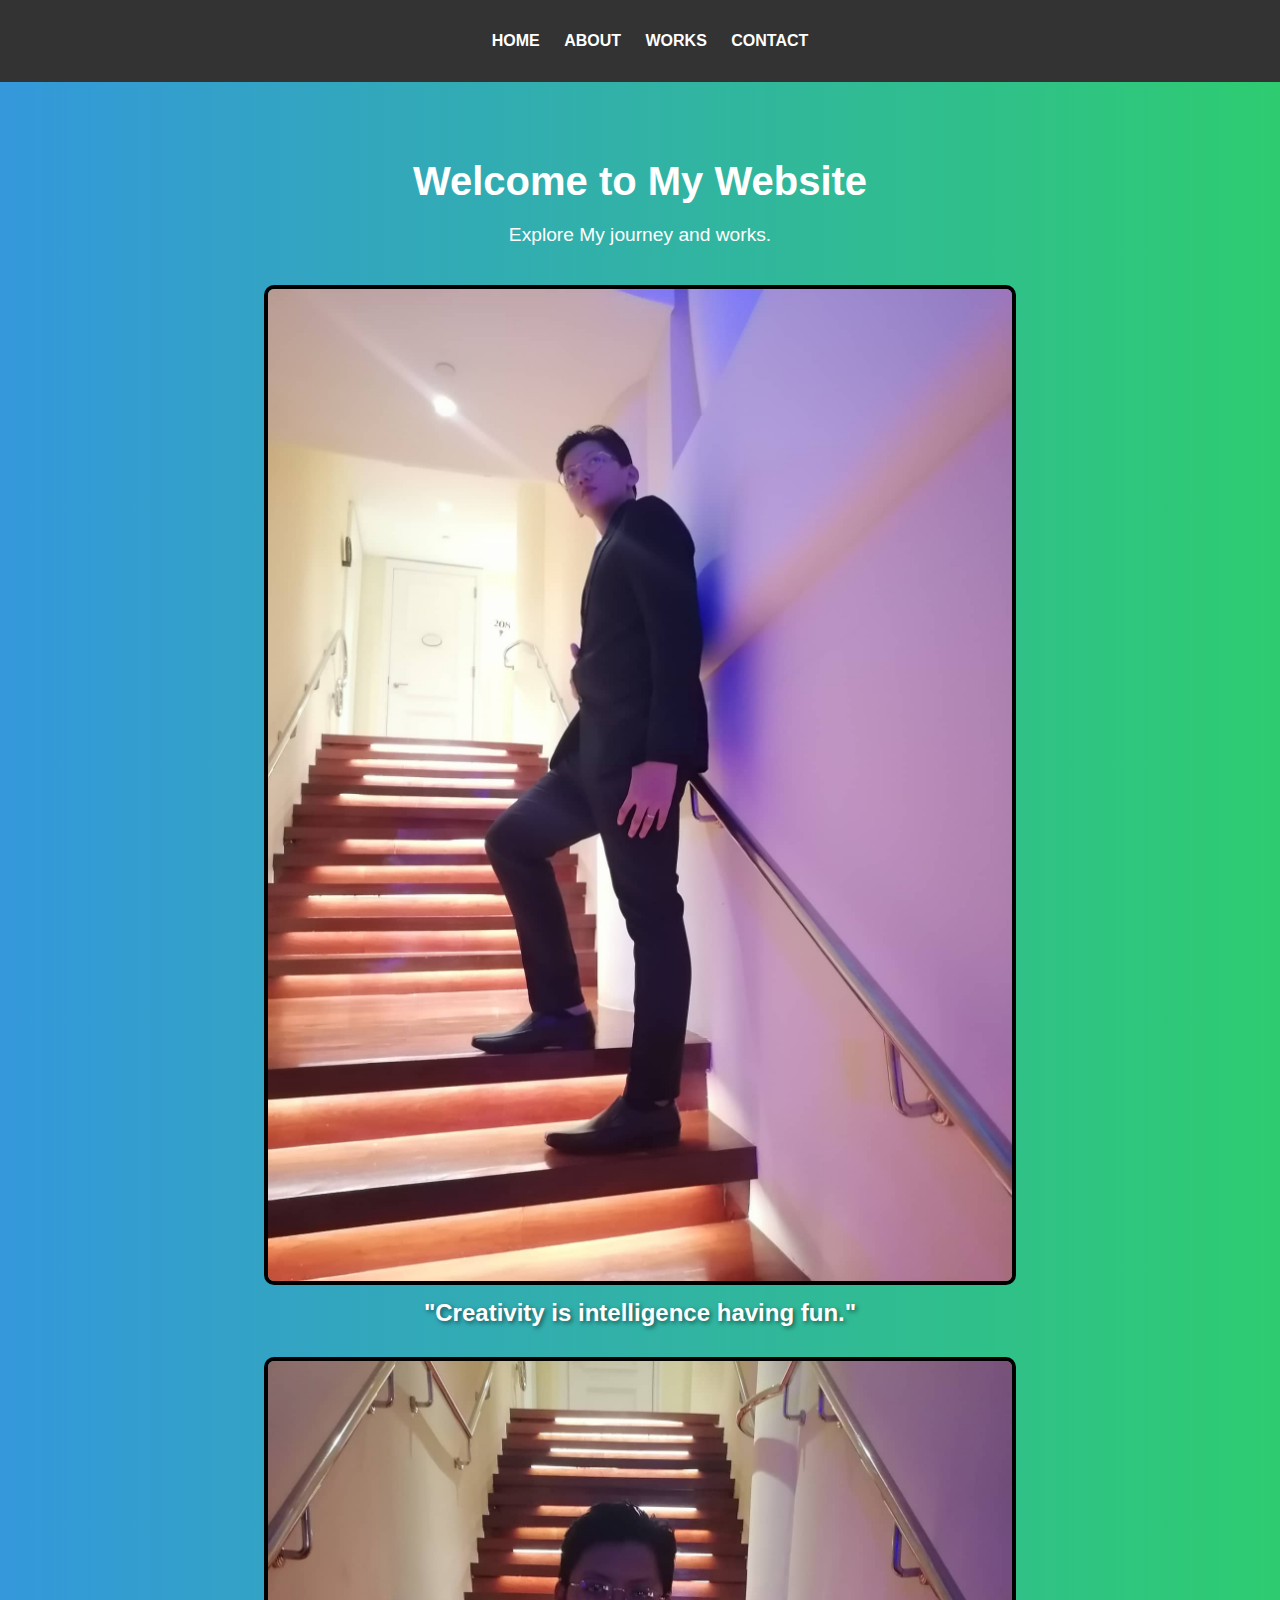
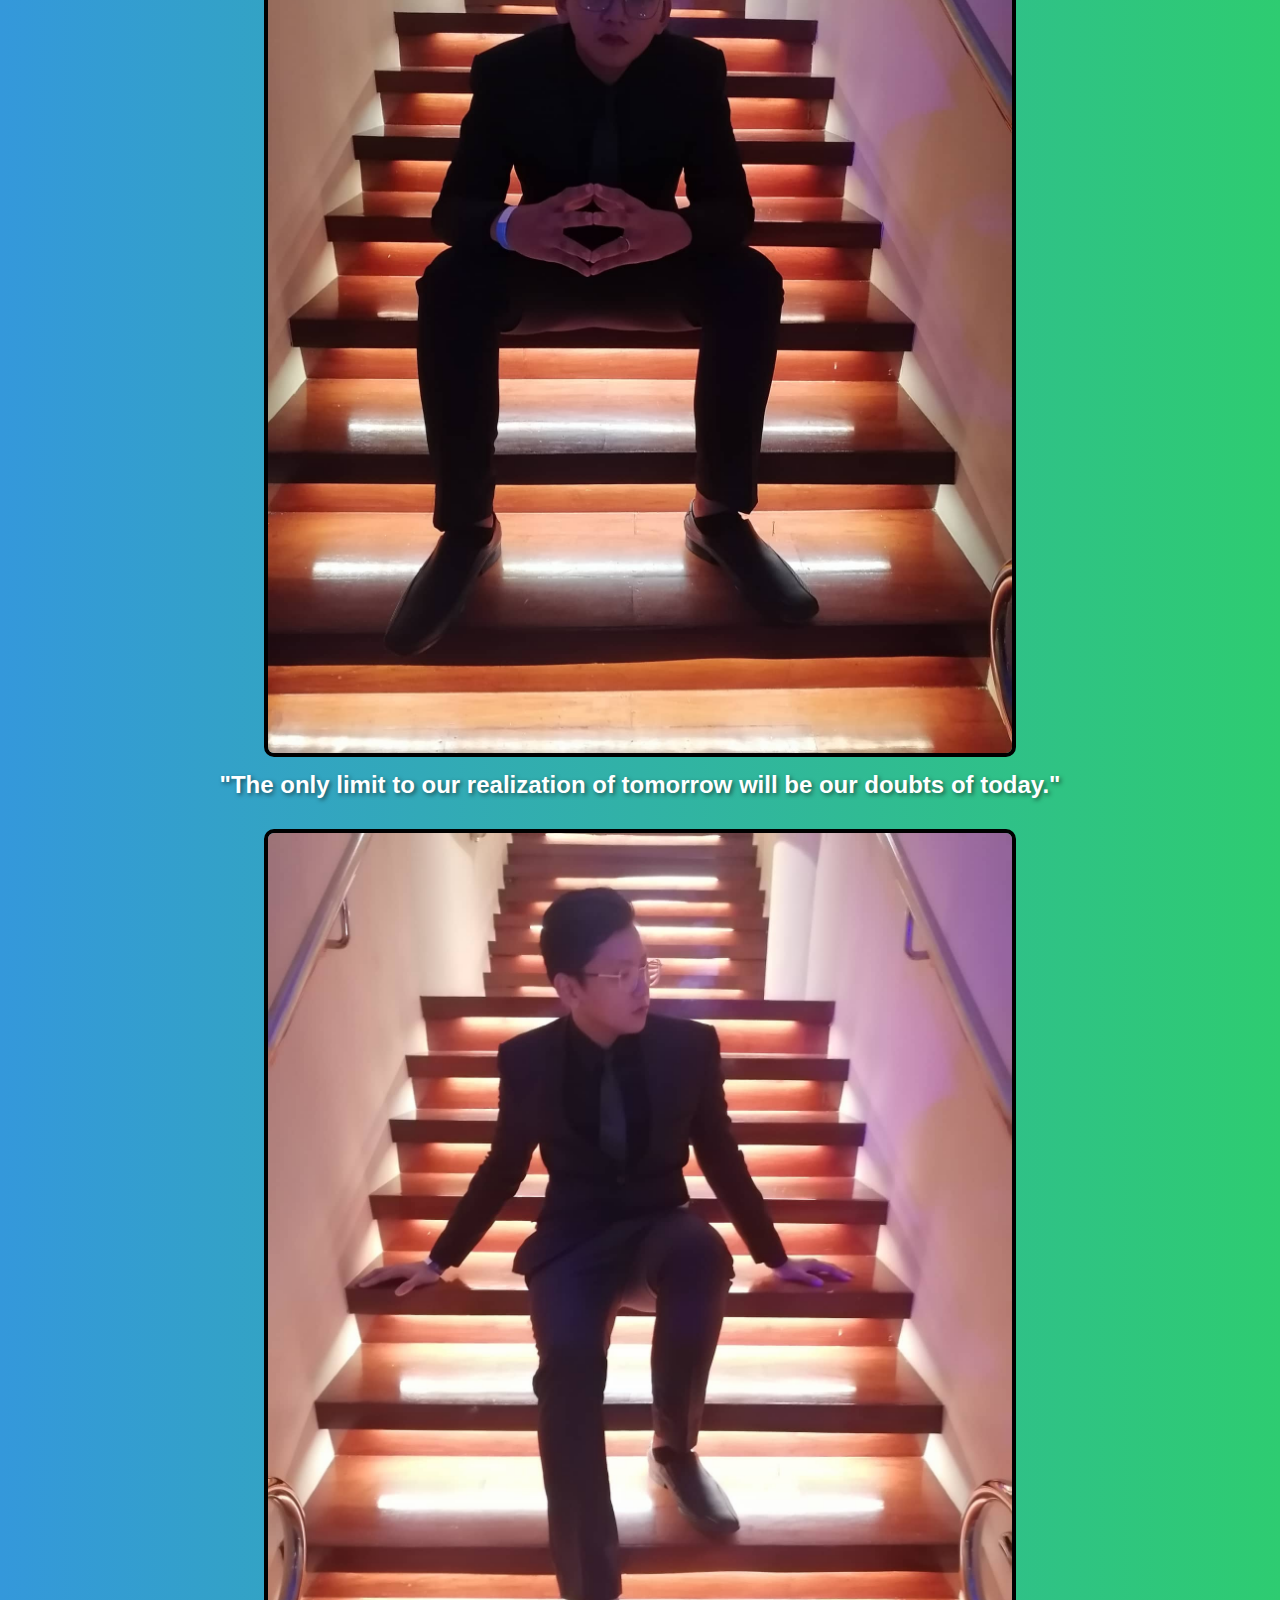
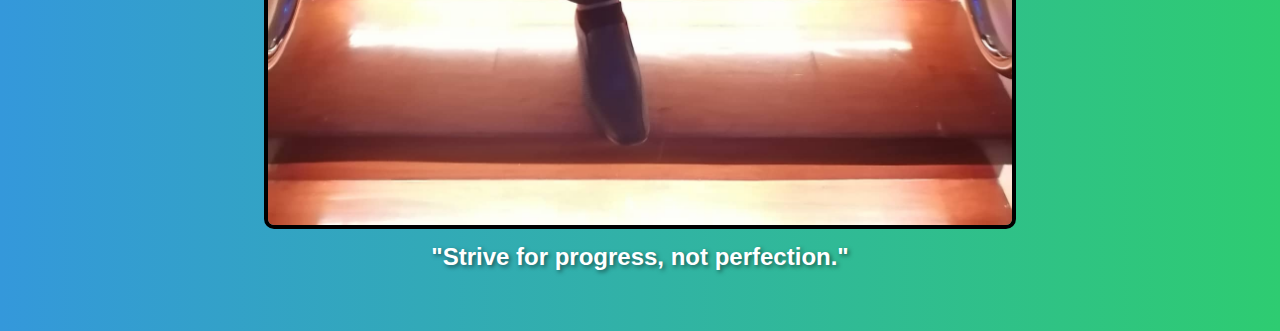
<file: index.html>
<!DOCTYPE html>
<html lang="en">

<head>
  <meta charset="UTF-8">
  <meta name="viewport" content="width=device-width, initial-scale=1.0">
  <title>Home</title>
  <link rel="stylesheet" href="style.css">
</head>

<body>
  <header>
    <nav>
      <ul>
        <li><a href="index.html">HOME</a></li>
        <li><a href="about.html">ABOUT</a></li>
        <li><a href="works.html">WORKS</a></li>
        <li><a href="contact.html">CONTACT</a></li>
      </ul>
    </nav>
  </header>

  <section class="hero">
    <h1>Welcome to My Website</h1>
    <p>Explore My journey and works.</p>
    <div class="image-container">
      <img src="image/1.jpg" alt="Image 1">
      <div class="quote">"Creativity is intelligence having fun."</div>
      <img src="image/2.jpg" alt="Image 2">
      <div class="quote">"The only limit to our realization of tomorrow will be our doubts of today."</div>
      <img src="image/3.jpg" alt="Image 3">
      <div class="quote">"Strive for progress, not perfection."</div>
    </div>
  </section>

  <script>
    document.addEventListener('DOMContentLoaded', function () {
      // Add a simple hover effect to navigation links
      const navLinks = document.querySelectorAll('nav a');
      navLinks.forEach(link => {
        link.addEventListener('mouseover', function () {
          this.style.color = '#3498db'; // Change the color on hover
        });

        link.addEventListener('mouseout', function () {
          this.style.color = '#fff'; // Change back to the original color
        });
      });
    });
  </script>
</body>

</html>
</file>
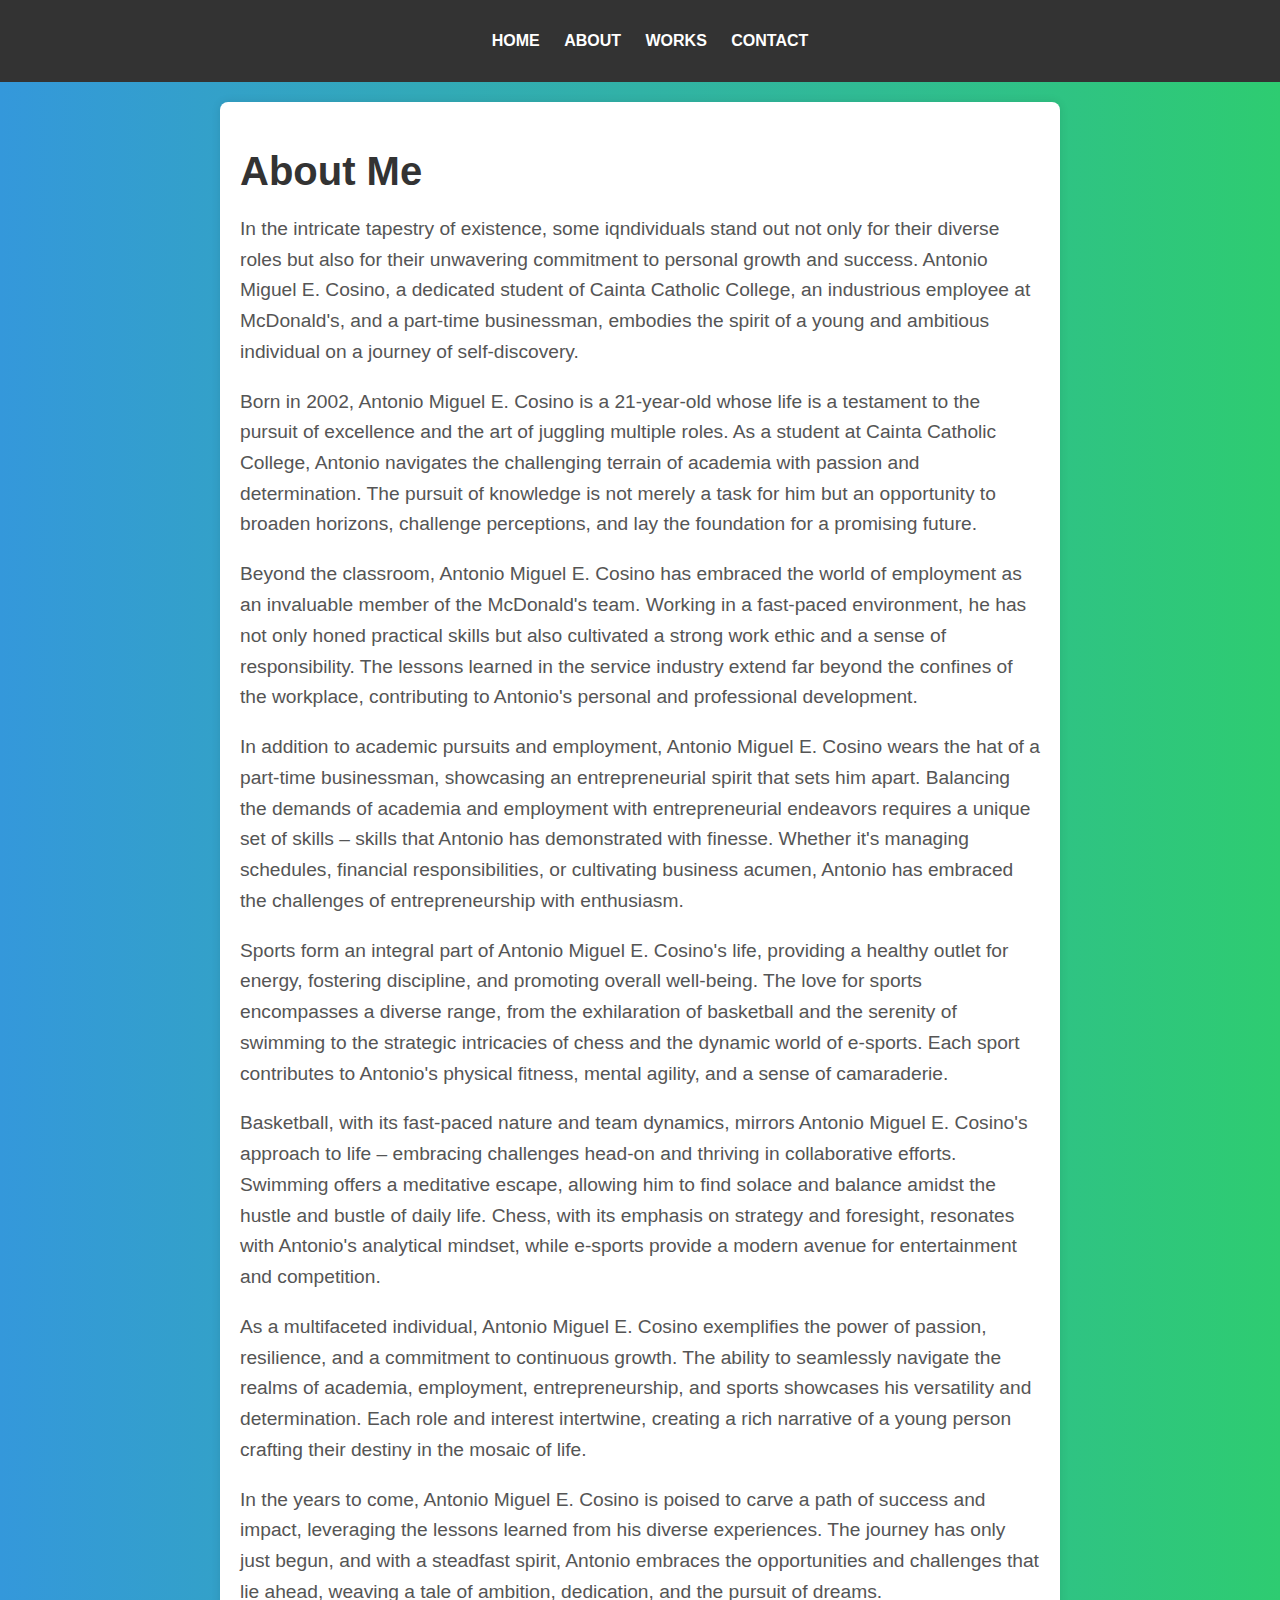
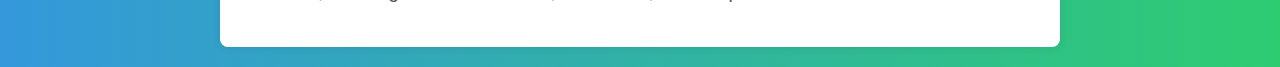
<file: about.html>
<!DOCTYPE html>
<html lang="en">

<head>
  <meta charset="UTF-8">
  <meta name="viewport" content="width=device-width, initial-scale=1.0">
  <link rel="stylesheet" href="style.css">
  <title>About Me</title>
</head>

<body>

  <header>
    <nav>
      <ul>
        <li><a href="index.html">HOME</a></li>
        <li><a href="about.html">ABOUT</a></li>
        <li><a href="works.html">WORKS</a></li>
        <li><a href="contact.html">CONTACT</a></li>
      </ul>
    </nav>
  </header>

  <section class="about">
    <h1>About Me</h1>
    <p>In the intricate tapestry of existence, some iqndividuals stand out not only for their diverse roles but also for their unwavering commitment to personal growth and success. Antonio Miguel E. Cosino, a dedicated student of Cainta Catholic College, an industrious employee at McDonald's, and a part-time businessman, embodies the spirit of a young and ambitious individual on a journey of self-discovery.</p>

     <p> Born in 2002, Antonio Miguel E. Cosino is a 21-year-old whose life is a testament to the pursuit of excellence and the art of juggling multiple roles. As a student at Cainta Catholic College, Antonio navigates the challenging terrain of academia with passion and determination. The pursuit of knowledge is not merely a task for him but an opportunity to broaden horizons, challenge perceptions, and lay the foundation for a promising future.</p>

      <p>Beyond the classroom, Antonio Miguel E. Cosino has embraced the world of employment as an invaluable member of the McDonald's team. Working in a fast-paced environment, he has not only honed practical skills but also cultivated a strong work ethic and a sense of responsibility. The lessons learned in the service industry extend far beyond the confines of the workplace, contributing to Antonio's personal and professional development.</p>

      <p>In addition to academic pursuits and employment, Antonio Miguel E. Cosino wears the hat of a part-time businessman, showcasing an entrepreneurial spirit that sets him apart. Balancing the demands of academia and employment with entrepreneurial endeavors requires a unique set of skills – skills that Antonio has demonstrated with finesse. Whether it's managing schedules, financial responsibilities, or cultivating business acumen, Antonio has embraced the challenges of entrepreneurship with enthusiasm.</p>

      <p>Sports form an integral part of Antonio Miguel E. Cosino's life, providing a healthy outlet for energy, fostering discipline, and promoting overall well-being. The love for sports encompasses a diverse range, from the exhilaration of basketball and the serenity of swimming to the strategic intricacies of chess and the dynamic world of e-sports. Each sport contributes to Antonio's physical fitness, mental agility, and a sense of camaraderie.</p>

      <p>Basketball, with its fast-paced nature and team dynamics, mirrors Antonio Miguel E. Cosino's approach to life – embracing challenges head-on and thriving in collaborative efforts. Swimming offers a meditative escape, allowing him to find solace and balance amidst the hustle and bustle of daily life. Chess, with its emphasis on strategy and foresight, resonates with Antonio's analytical mindset, while e-sports provide a modern avenue for entertainment and competition.</p>

     <p>As a multifaceted individual, Antonio Miguel E. Cosino exemplifies the power of passion, resilience, and a commitment to continuous growth. The ability to seamlessly navigate the realms of academia, employment, entrepreneurship, and sports showcases his versatility and determination. Each role and interest intertwine, creating a rich narrative of a young person crafting their destiny in the mosaic of life.</p> 

      <p>In the years to come, Antonio Miguel E. Cosino is poised to carve a path of success and impact, leveraging the lessons learned from his diverse experiences. The journey has only just begun, and with a steadfast spirit, Antonio embraces the opportunities and challenges that lie ahead, weaving a tale of ambition, dedication, and the pursuit of dreams.</p>
    
  </section>

</body>

</html>
</file>
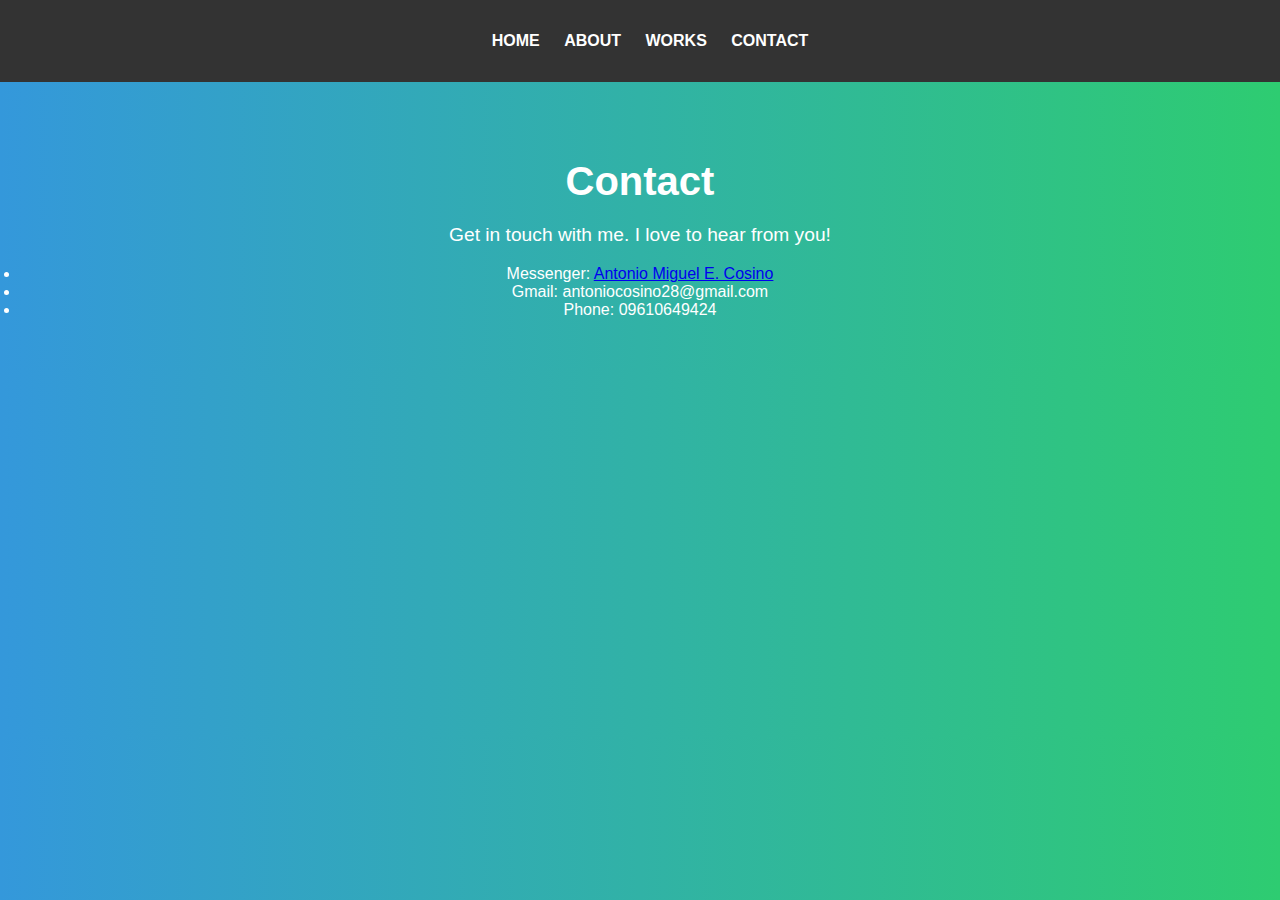
<file: contact.html>
<!DOCTYPE html>
<html lang="en">

<head>
  <meta charset="UTF-8">
  <meta name="viewport" content="width=device-width, initial-scale=1.0">
  <link rel="stylesheet" href="style.css">
  <title>Contact</title>
</head>

<body>
  <header>
    <nav>
      <ul>
        <li><a href="index.html">HOME</a></li>
        <li><a href="about.html">ABOUT</a></li>
        <li><a href="works.html">WORKS</a></li>
        <li><a href="contact.html">CONTACT</a></li>
      </ul>
    </nav>
  </header>
  <section class="hero">
  <h1>Contact</h1>
  <p>Get in touch with me. I love to hear from you!</p>
  <li>Messenger: <a href="https://www.facebook.com/antonymichael.cosino" target="_blank">Antonio Miguel E. Cosino</a></li>
  <li>Gmail: antoniocosino28@gmail.com</li>
  <li>Phone: 09610649424</li>
</section>
  

  
</body>

</html>
</file>
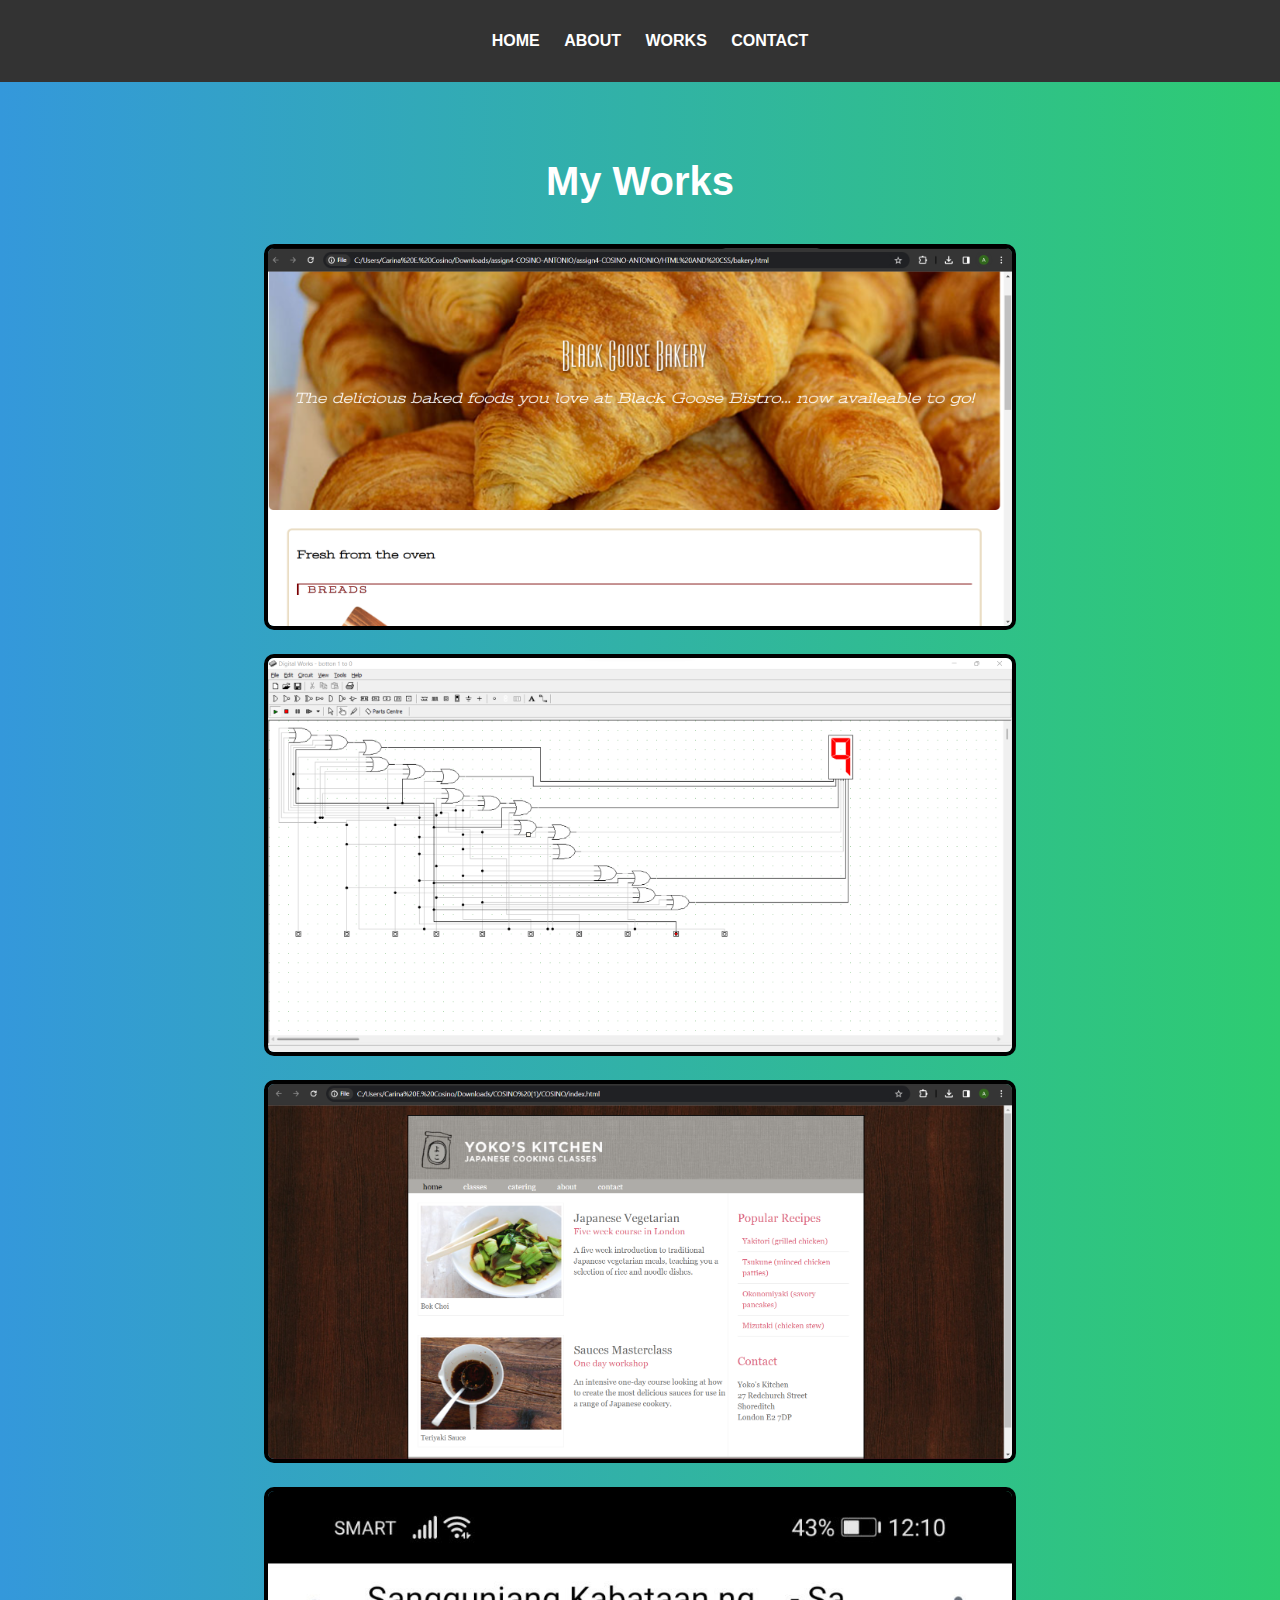
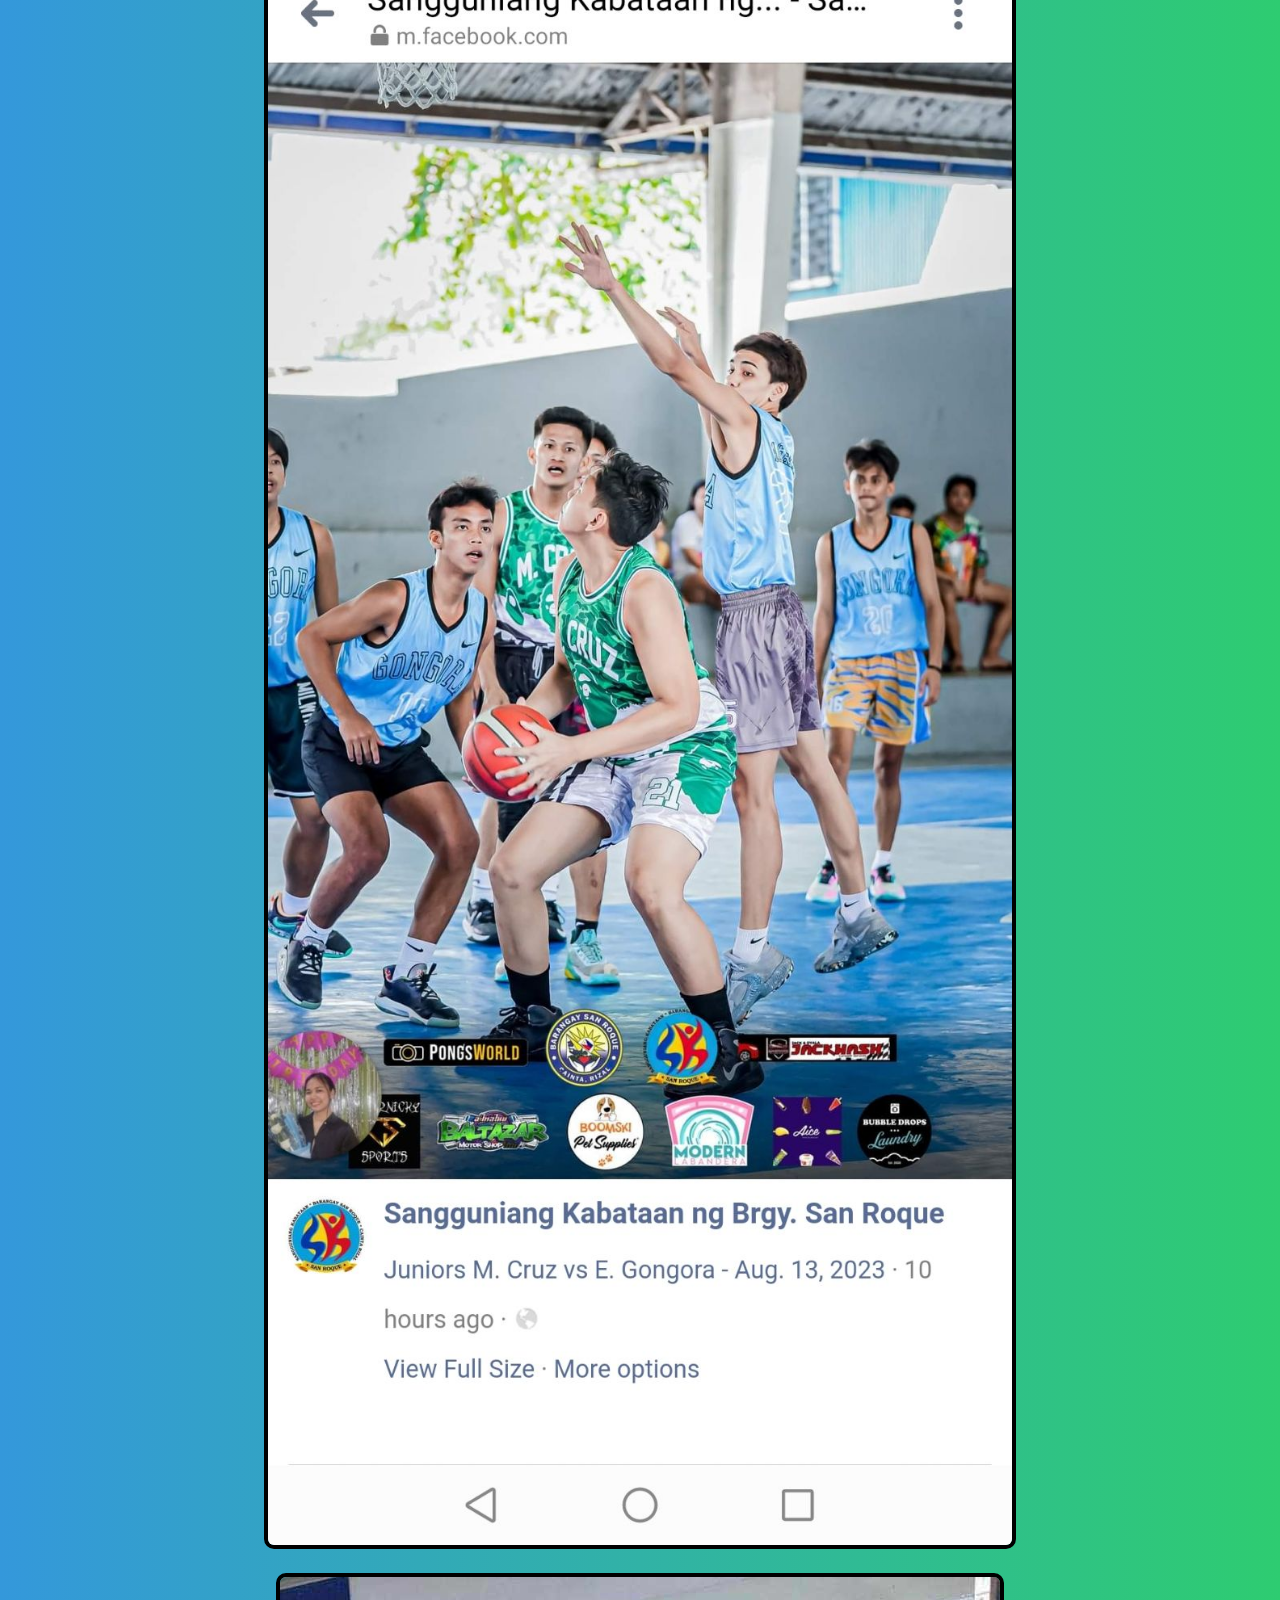
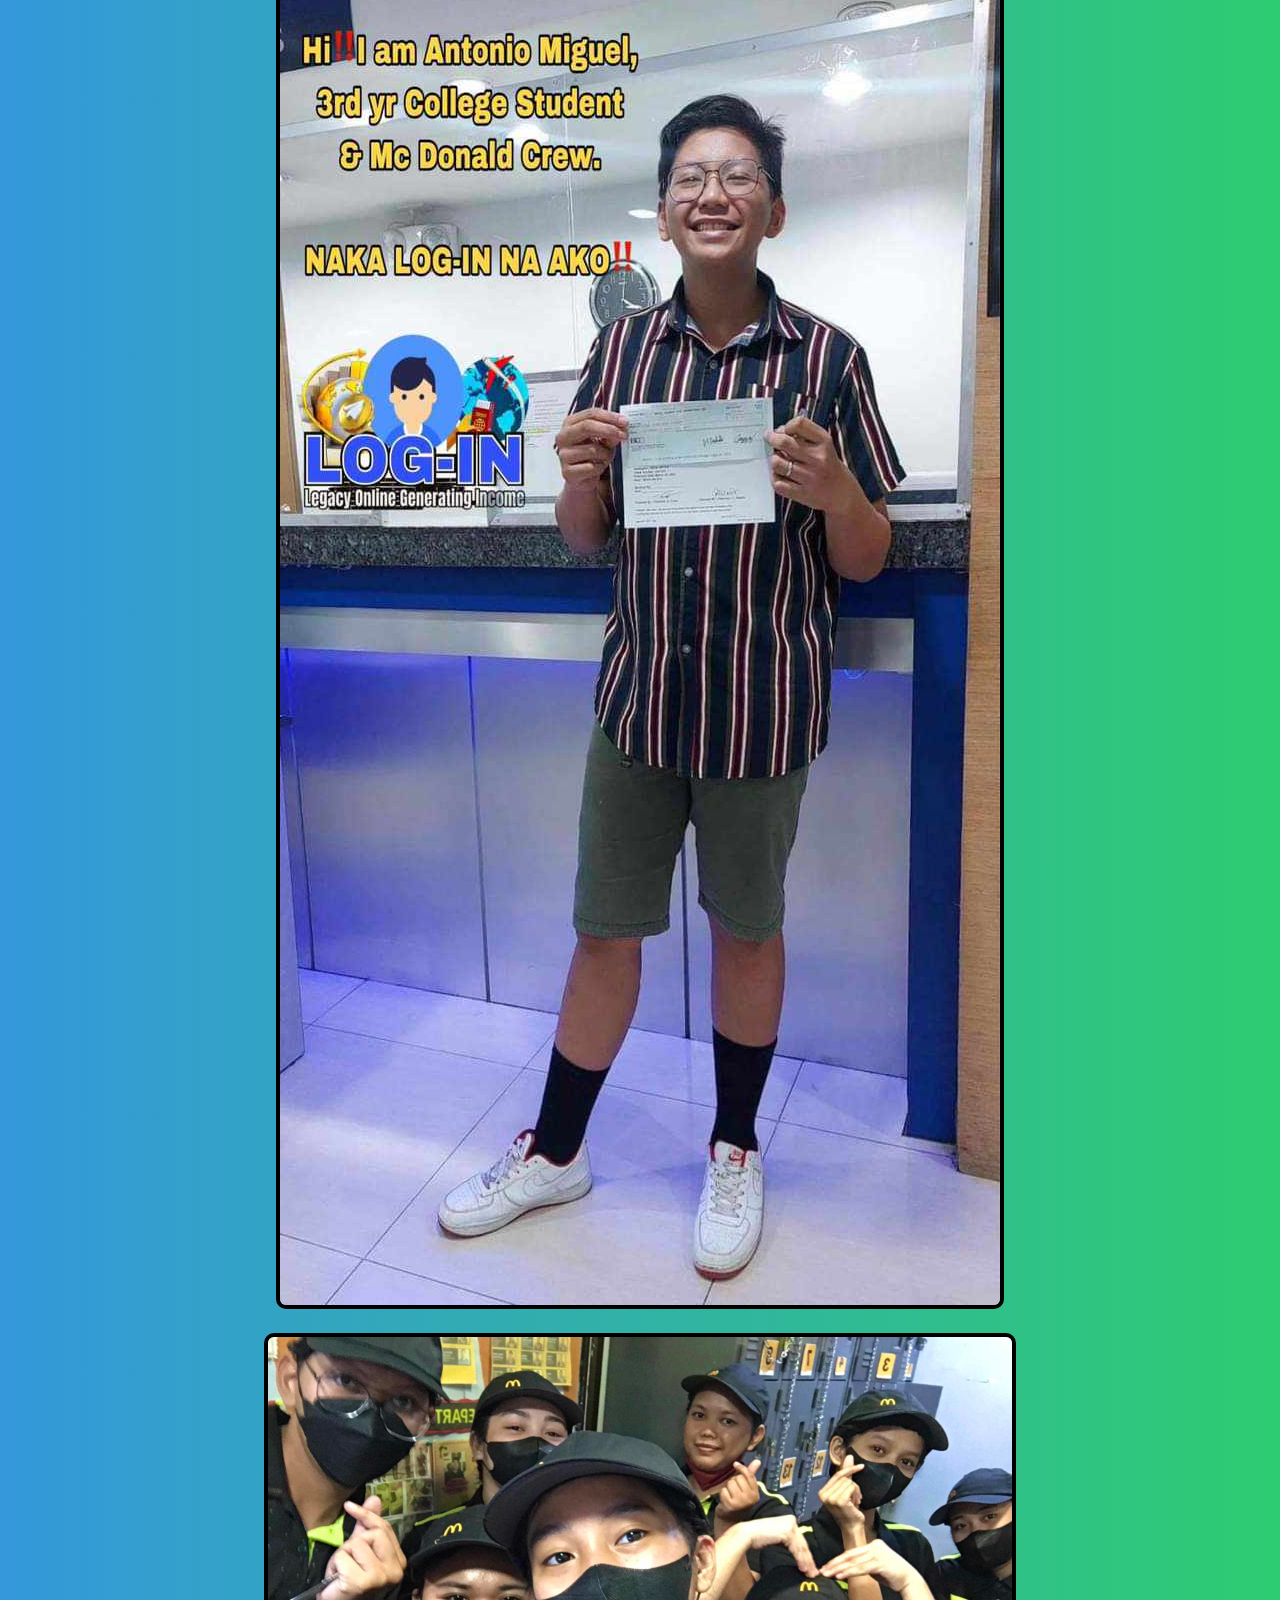
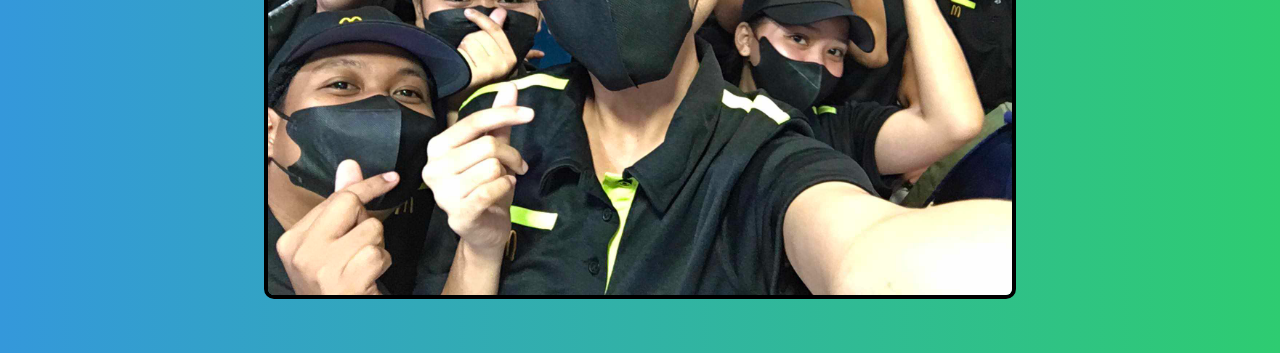
<file: works.html>
<!DOCTYPE html>
<html lang="en">

<head>
  <meta charset="UTF-8">
  <meta name="viewport" content="width=device-width, initial-scale=1.0">
  <link rel="stylesheet" href="style.css">
  <title>Works</title>
</head>

<body>
  <header>
    <nav>
      <ul>
        <li><a href="index.html">HOME</a></li>
        <li><a href="about.html">ABOUT</a></li>
        <li><a href="works.html">WORKS</a></li>
        <li><a href="contact.html">CONTACT</a></li>
      </ul>
    </nav>
  </header>
  <section class="hero">
    <h1>My Works</h1>
    <div class="image-container">
      <img src="image/5.png" alt="Image 5">
      <img src="image/6.png" alt="Image 6">
      <img src="image/7.png" alt="Image 7">
      <img src="image/4.jpg" alt="Image 4">
      <img src="image/8.jpg" alt="Image 8">
      <img src="image/9.jpg" alt="Image 9">
    </div>
</section>
  
  
  
</body>

</html>
</file>
<file: style.css>
body {
    font-family: 'Arial', sans-serif;
    margin: 0;
    padding: 0;
    background: linear-gradient(to right, #3498db, #2ecc71);
    color: #fff;
  }
  
  header {
    background-color: #333;
    text-align: center;
    padding: 1em 0;
  }
  
  nav {
    display: flex;
    justify-content: center;
  }
  
  nav ul {
    list-style: none;
  }
  
  nav ul li {
    display: inline;
    margin-right: 20px;
  }
  
  nav a {
    text-decoration: none;
    color: #fff;
    font-weight: bold;
    transition: color 0.3s ease;
  }
  
  nav a:hover {
    color: #3498db;
  }
  
  .hero {
    text-align: center;
    padding: 50px 20px;
  }
  
  .hero h1 {
    font-size: 2.5em;
    margin-bottom: 20px;
  }
  
  .hero p {
    font-size: 1.2em;
  }
  
  .hero img {
    max-width: 60%;
    border-radius: 10px;
    border: 4px solid #000000;
    margin-top: 20px;
  }
  
  .about {
    max-width: 800px;
    margin: 20px auto;
    padding: 20px;
    background-color: #fff;
    border-radius: 8px;
    box-shadow: 0 0 10px rgba(0, 0, 0, 0.1);
  }
  
  .about h1 {
    font-size: 2.5em;
    margin-bottom: 20px;
    color: #333;
  }
  
  .about p {
    font-size: 1.2em;
    line-height: 1.6;
    color: #555;
  }

.quote {
    font-size: 1.5em;
    margin: 10px 0;
    text-align: center;
    color: #fff;
    font-weight: bold;
    text-shadow: 2px 2px 4px rgba(0, 0, 0, 0.5); 
  }
  
  
  
  @media only screen and (max-width: 600px) {
    nav {
      flex-direction: column;
      align-items: center;
    }
  
    nav ul li {
      margin: 10px 0;
      display: block;
    }
  
    .hero h1 {
      font-size: 2em;
    }
  
    .hero p {
      font-size: 1.2em;
    }
  
    .about {
      padding: 10px;
    }
  }
</file>
